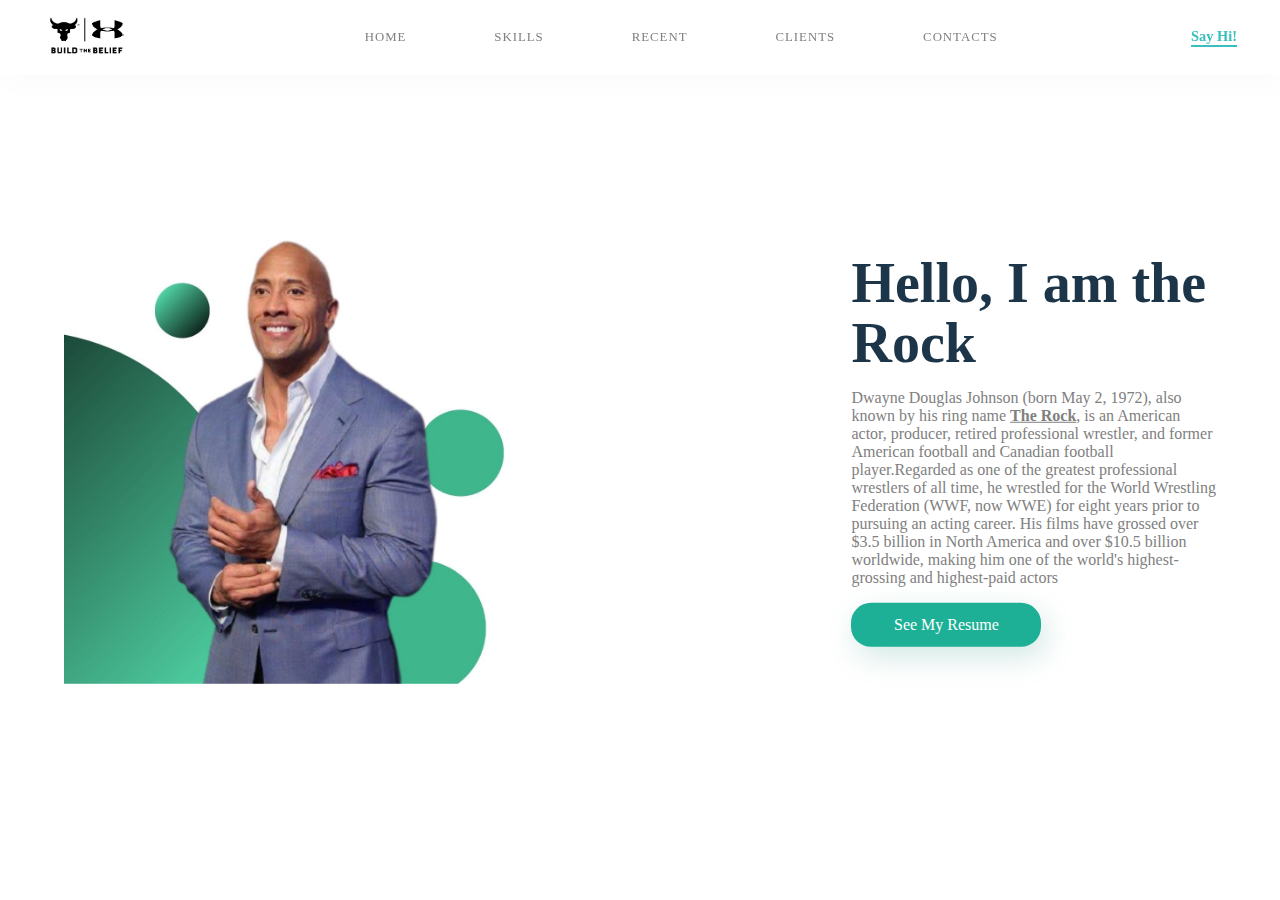
<file: index.html>
<!DOCTYPE html>
<html>
  <head>
    <meta charset="utf-8">
    <title>Final Project</title>
    <link href="style.css" rel="stylesheet" type= "text/css">
  </head>
  <body>
    <section id="main">
      <nav>
        <a href="#" class="logo">
          <img src = "FP1.png" alt="the logo of project Rock">
        </a>

        <span class="menu-space"></span>


        <ul class="menu">
          <li><a href="#">Home</li>
          <li><a href="#">Skills</li>
          <li><a href="#">Recent</li>
          <li><a href="#">Clients</li>
          <li><a href="#">Contacts</li>
        </ul>
        <a href="#" class="hey"><strong> Say Hi! </strong></a>
      </nav>
    </section>

    <div class="content">
      <div class="image">
        <img src="FP2.jpg" alt="rock">
      </div>
      <div class="main-text">
        <h1> Hello, I am the<br> Rock</h1>
        <p>Dwayne Douglas Johnson (born May 2, 1972), also known by his ring name <u><b>The Rock</b></u>, is an American actor, producer, retired professional wrestler, and former American football and Canadian football player.Regarded as one of the greatest professional wrestlers of all time, he wrestled for the World Wrestling Federation (WWF, now WWE) for eight years prior to pursuing an acting career. His films have grossed over $3.5 billion in North America and over $10.5 billion worldwide, making him one of the world's highest-grossing and highest-paid actors</p>
        <a href="resume.html" class="resume-btn">See My Resume</a>
      </div>
    </div>

  </body>
</html>
</file>
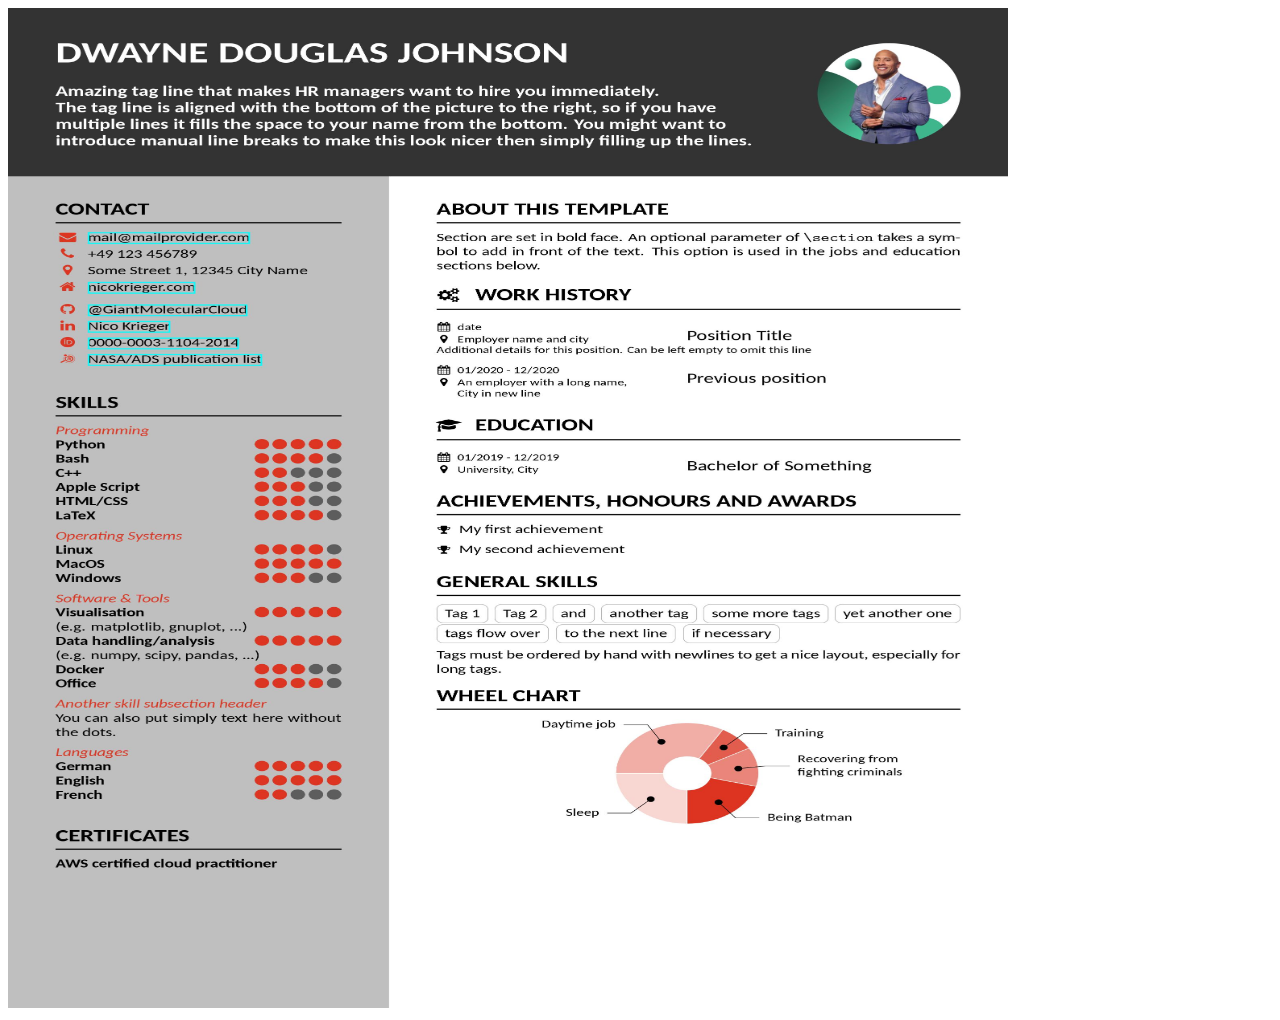
<file: resume.html>
<!DOCTYPE html>
<html>
  <head>
    <meta charset="utf-8">
    <title>Final Project</title>
    <style>
       img{
         width: 1000px;
         height: 1000px;
       }
    </style>
  </head>
  <body>
<img src="FP3.jpg" alt="resume">
  </body>
</html>
</file>
<file: style.css>
* {
box-sizing: border-box;
}

body{
  margin: 0px;
  padding: 0px;
  font: poppins;
}

#main {
  width: 100%;
  height: 50vh;
  position: relative;
}

nav{
display: flex;
justify-content: space-around;
align-items: center;
position: fixed;
top: 0;
left: 0;
width: 100%;
background-color: white;
box-shadow: 5px 10px 30px rgba(0, 0, 0, 0.02);
z-index: 1;
}

.logo img{
  height : 45px;
}

.menu{
  list-style: none;
  display: flex;
}

.menu li a{
  height: 40px;
  line-height: 43px;
  margin: 3px;
  padding: 0px 22px;
  display: table-cell;
  font-size: 0.8em;
  text-transform: uppercase;
  font-weight: 500;
  letter-spacing: 1px;
  color: grey;
}

a{
  text-decoration: none;
}

.hey{
  color: #39bfbd;
  font-weight: 500;
  font-size: 0.9em;
  border-bottom: 2px solid  #39bfbd;
}

.img{
  width: 500px;
  height: 500px;
}

.image img{
  width: 60%;
  height: 60%;
  object-fit: contain;
}

.content{
  display: flex;
  width: 90%;
  justify-content: space-around;
  align-items: center;
  position: absolute;
  left: 50%;
  right: 50%;
  transform: translate(-50%, -50%)

}

.main-text{
  width: 500px;
}

.main-text h1 {
  font-size: 3.5em;
  color: #1c3548;
  margin : 0px 0px 10px 0px;
  line-height: 60px;
}

.main-text p{
  color: grey;
}

.resume-btn{
  width: 190px;
  height: 44px;
  display: flex;
  justify-content: center;
  align-items: center;
  color: white;
  background-color: #1db096;
  border-radius: 20px;
  box-shadow: 5px 10px 30px rgba(24, 139, 119, 0.2);

}

.resume-btn:hover {
  background-color: #23cdaf;
  transition: all ease 0.2s;
}

.menu li a:hover {
 background-color: #23cdaf; 
 color: white;
 box-shadow: 5px 10px 30px rgba(24, 139, 119, 0.2);
 transition: all ease 0.2s;
}
</file>
